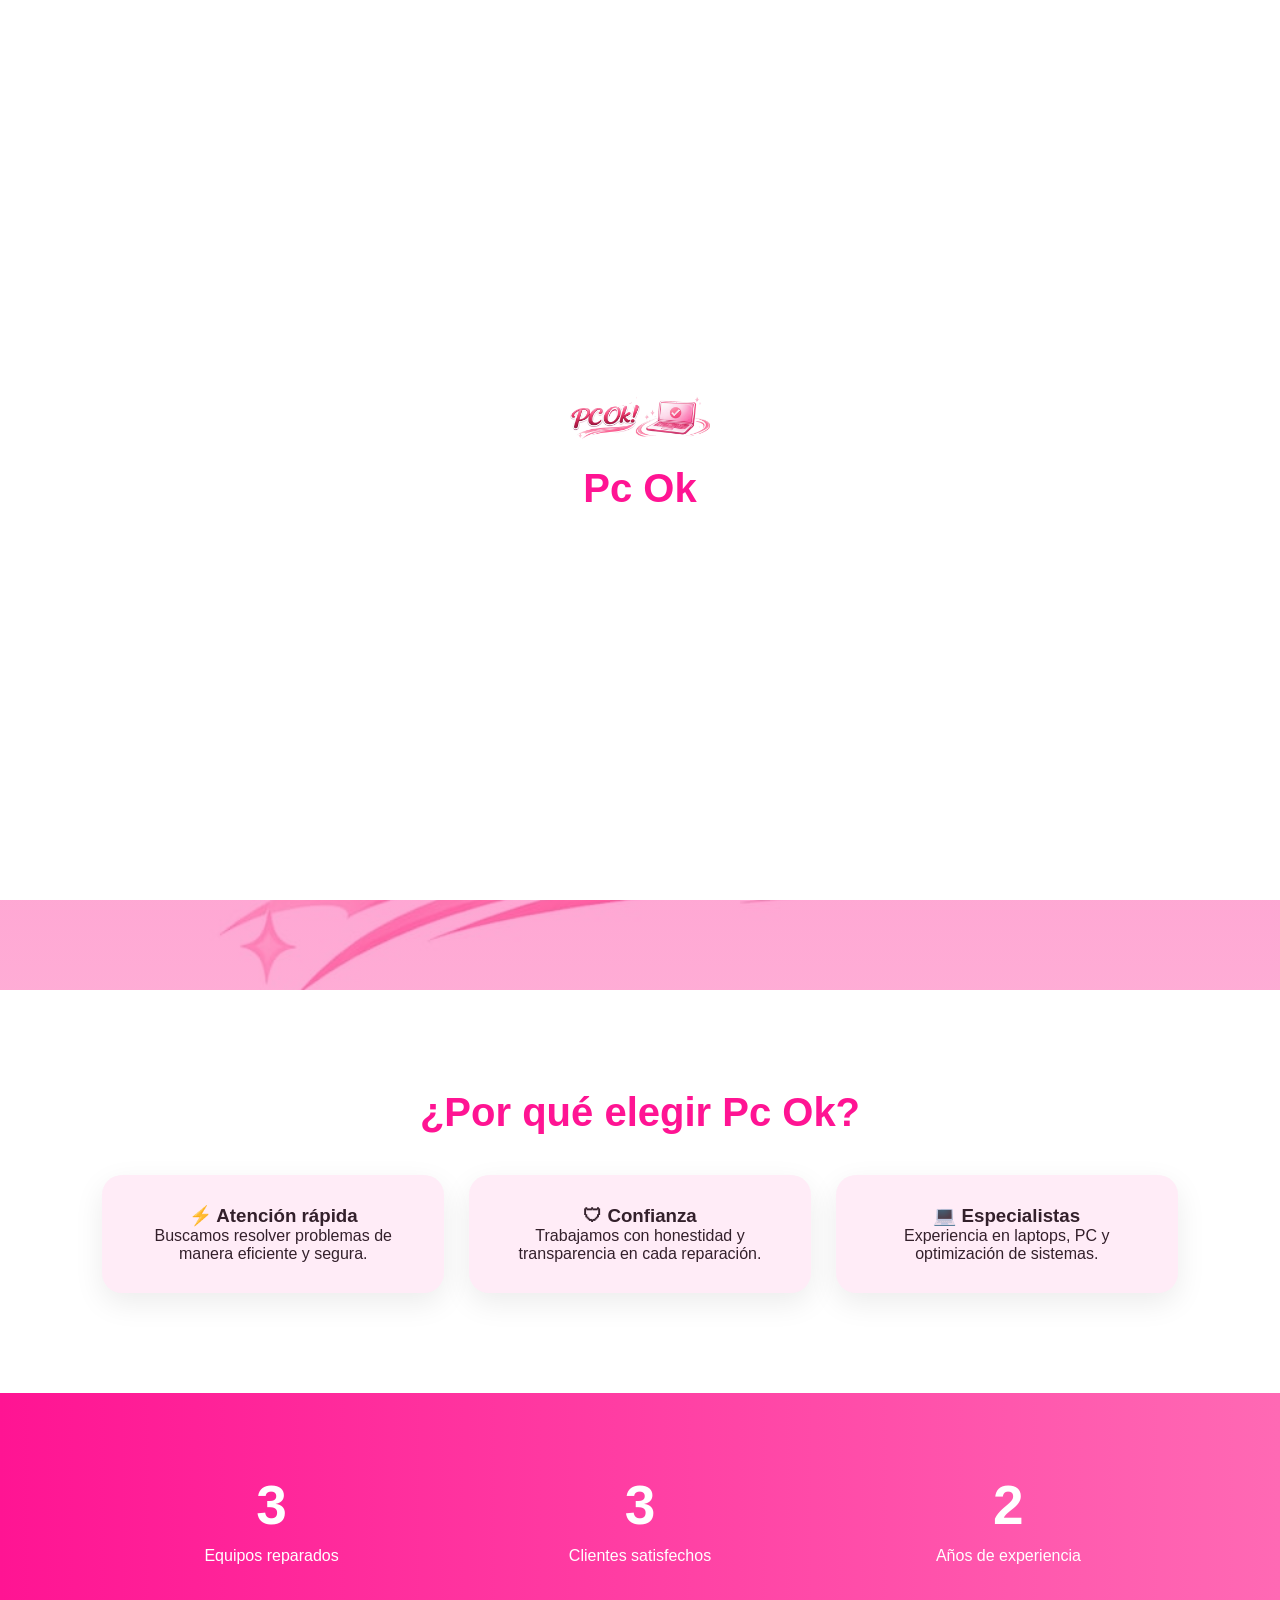
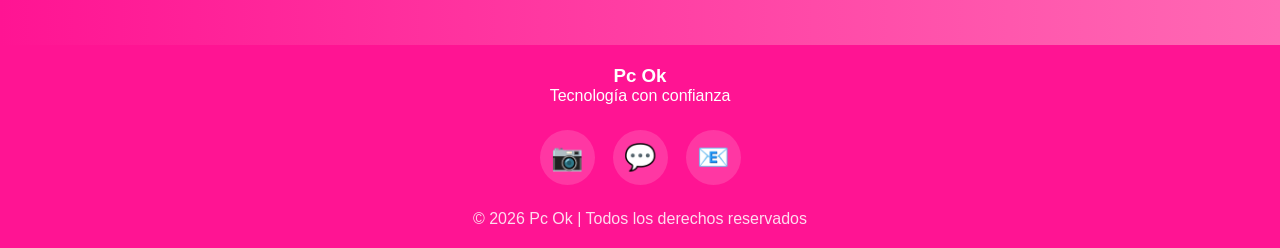
<file: index.html>
<!DOCTYPE html>
<html lang="es">
<head>
<meta charset="UTF-8">
<meta name="viewport" content="width=device-width, initial-scale=1.0">
<title>Pc Ok | Inicio</title>
<link rel="stylesheet" href="styles.css">
</head>
<body>

<div id="loader">
<img src="logo1.png" alt="Pc Ok">
<h2>Pc Ok</h2>
</div>

<header>
<nav>

<div class="logo-box">
<img src="logo1.png" alt="Pc Ok">
<h2>Pc Ok</h2>
</div>

<ul>
<li><a href="index.html">Inicio</a></li>
<li><a href="nosotros.html">Nosotros</a></li>
<li><a href="servicios.html">Servicios</a></li>
<li><a href="ambiental.html">Ambiental</a></li>
<li><a href="blog.html">Blog</a></li>
<li><a href="contacto.html">Contacto</a></li>
</ul>

</nav>
</header>

<section class="hero">

<div class="hero-content">

<span class="badge">
Servicio técnico confiable
</span>

<h1>Repara, Optimiza, Ok!</h1>

<p>
Diagnóstico, mantenimiento y reparación profesional
para laptops y computadoras.
</p>

<div class="hero-buttons">
<a href="contacto.html" class="btn">
Solicita reparación
</a>

<a href="servicios.html" class="btn btn2">
Ver servicios
</a>
</div>

</div>

</section>

<section class="section reveal">

<h2>¿Por qué elegir Pc Ok?</h2>

<div class="cards">

<div class="card">
<h3>⚡ Atención rápida</h3>
<p>
Buscamos resolver problemas de manera eficiente y segura.
</p>
</div>

<div class="card">
<h3>🛡 Confianza</h3>
<p>
Trabajamos con honestidad y transparencia en cada reparación.
</p>
</div>

<div class="card">
<h3>💻 Especialistas</h3>
<p>
Experiencia en laptops, PC y optimización de sistemas.
</p>
</div>

</div>

</section>

<section class="stats reveal">

<div class="stat-box">
<h2 class="counter" data-target="3">0</h2>
<p>Equipos reparados</p>
</div>

<div class="stat-box">
<h2 class="counter" data-target="3">0</h2>
<p>Clientes satisfechos</p>
</div>

<div class="stat-box">
<h2 class="counter" data-target="2">0</h2>
<p>Años de experiencia</p>
</div>

</section>

<footer>

<h3>Pc Ok</h3>
<p>Tecnología con confianza</p>

<div class="socials">
<a href="https://www.instagram.com/pc_ok2?igsh=NWc4MXdsM2NuZjRs">📷</a>
<a href="https://wa.me/5212781263395">💬</a>
<a href="mailto:tinococruzkevin@gmail.com">📧</a>
</div>

<p class="copy">
© 2026 Pc Ok | Todos los derechos reservados
</p>

</footer>

<script src="script.js"></script>
</body>
</html>
</file>
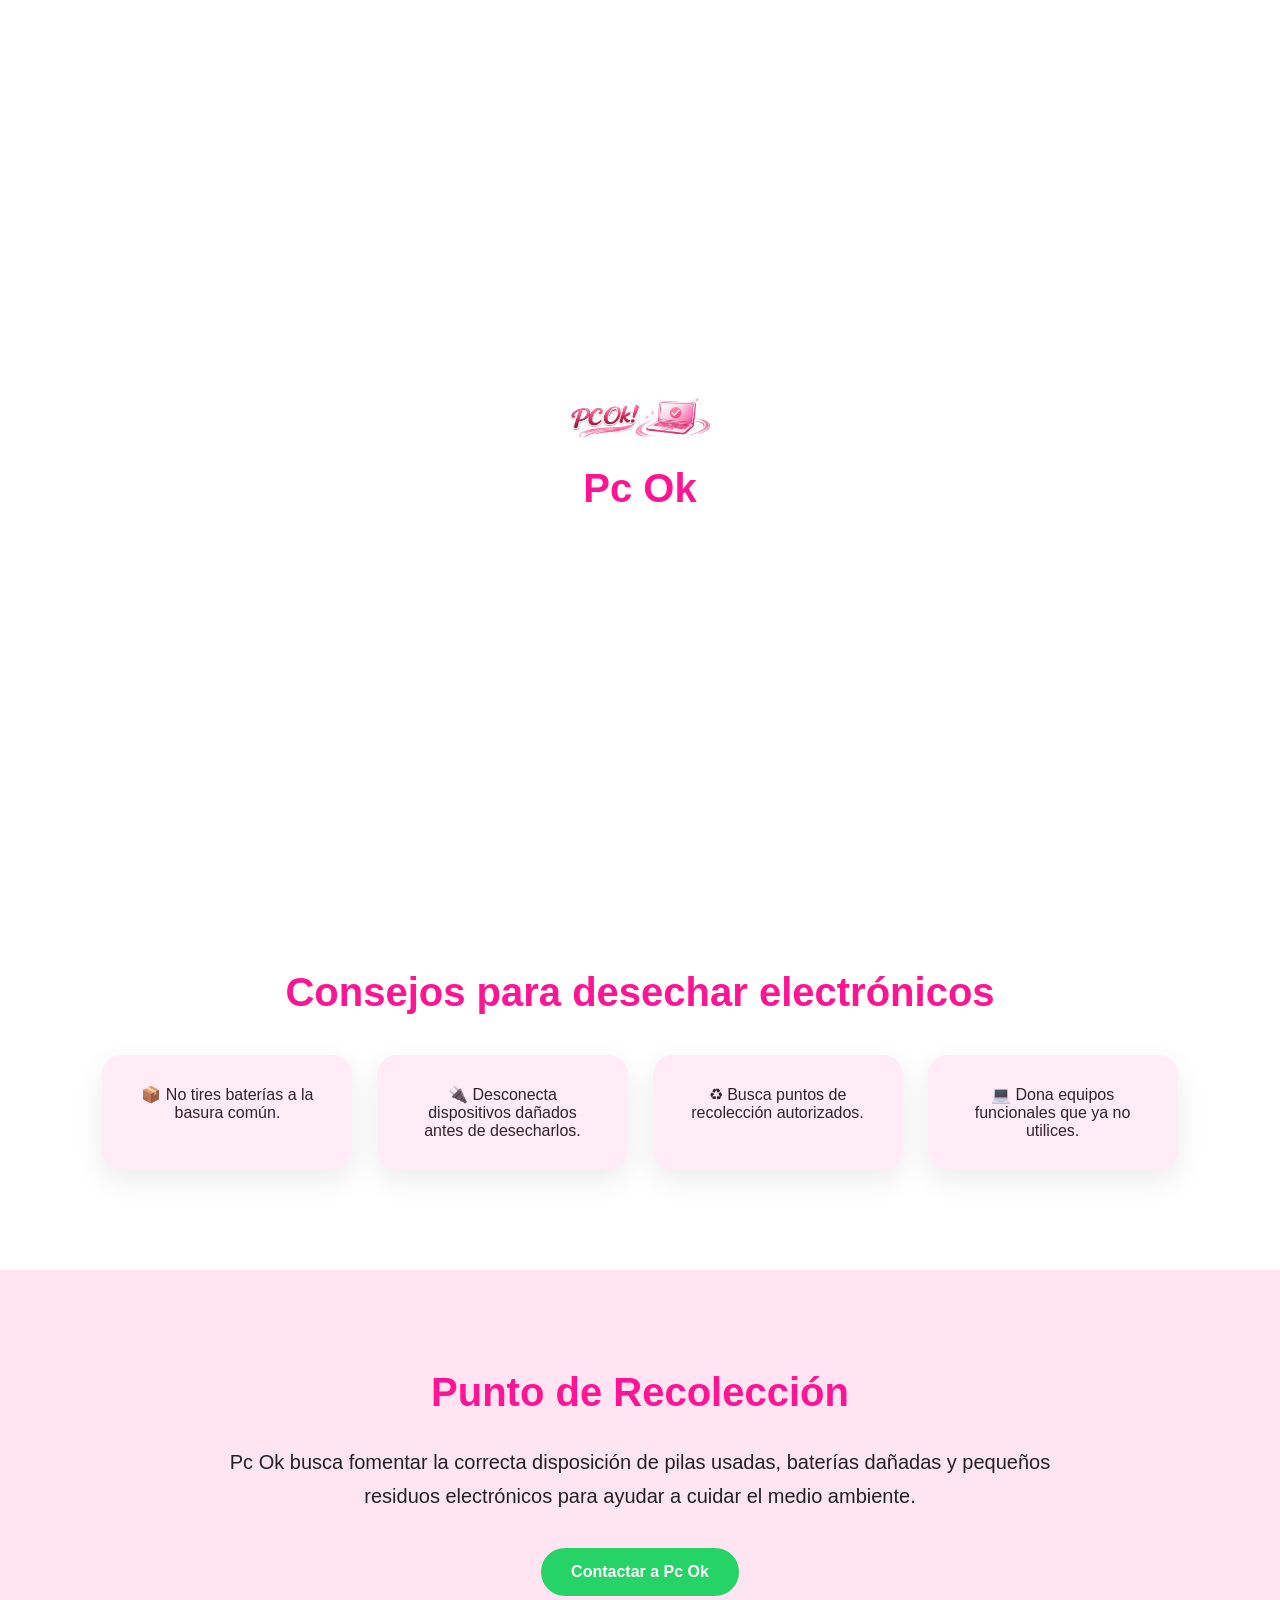
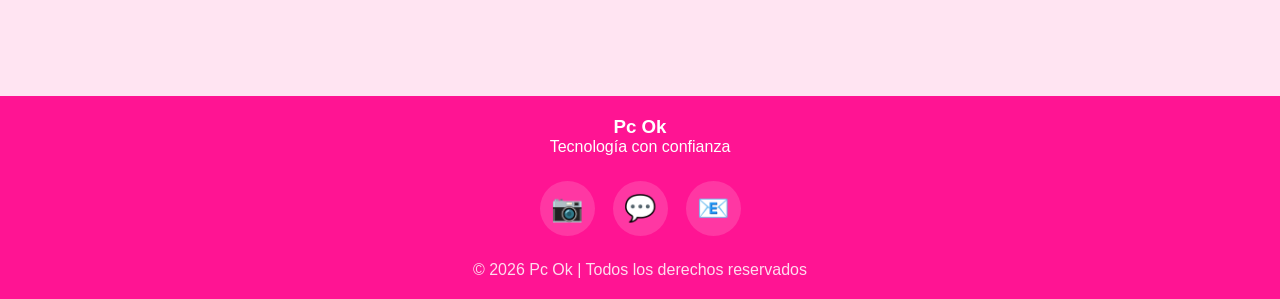
<file: ambiental.html>
<!DOCTYPE html>
<html lang="es">
<head>
<meta charset="UTF-8">
<meta name="viewport" content="width=device-width, initial-scale=1.0">
<title>Pc Ok | Responsabilidad Ambiental</title>
<link rel="stylesheet" href="styles.css">
</head>
<body>

<div id="loader">
<img src="logo1.png" alt="Pc Ok">
<h2>Pc Ok</h2>
</div>

<header>
<nav>

<div class="logo-box">
<img src="logo1.png" alt="Pc Ok">
<h2>Pc Ok</h2>
</div>

<ul>
<li><a href="index.html">Inicio</a></li>
<li><a href="nosotros.html">Nosotros</a></li>
<li><a href="servicios.html">Servicios</a></li>
<li><a href="ambiental.html">Ambiental</a></li>
<li><a href="blog.html">Blog</a></li>
<li><a href="contacto.html">Contacto</a></li>
</ul>

</nav>
</header>

<section class="section reveal">

<h2>Responsabilidad Ambiental</h2>

<p class="eco-text">
En Pc Ok creemos que la tecnología también debe ser responsable
con el medio ambiente. Por eso promovemos el reciclaje correcto
de pilas y residuos electrónicos para reducir contaminación.
</p>

</section>

<section class="section rosa reveal">

<h2>¿Por qué reciclar pilas?</h2>

<div class="cards">

<div class="card">
<h3>🔋 Materiales tóxicos</h3>

<p>
Las pilas contienen sustancias que pueden contaminar suelo y agua.
</p>
</div>

<div class="card">
<h3>🌎 Cuidado ambiental</h3>

<p>
Reciclar ayuda a disminuir daños al ecosistema y contaminación.
</p>
</div>

<div class="card">
<h3>♻ Reutilización</h3>

<p>
Algunos materiales pueden recuperarse y reutilizarse.
</p>
</div>

</div>

</section>

<section class="section reveal">

<h2>Consejos para desechar electrónicos</h2>

<div class="cards">

<div class="card">
📦 No tires baterías a la basura común.
</div>

<div class="card">
🔌 Desconecta dispositivos dañados antes de desecharlos.
</div>

<div class="card">
♻ Busca puntos de recolección autorizados.
</div>

<div class="card">
💻 Dona equipos funcionales que ya no utilices.
</div>

</div>

</section>

<section class="section rosa reveal">

<h2>Punto de Recolección</h2>

<p class="eco-text">
Pc Ok busca fomentar la correcta disposición de pilas usadas,
baterías dañadas y pequeños residuos electrónicos para ayudar
a cuidar el medio ambiente.
</p>

<a href="contacto.html" class="eco-btn">
Contactar a Pc Ok
</a>

</section>

<footer>

<h3>Pc Ok</h3>
<p>Tecnología con confianza</p>

<div class="socials">
<a href="https://www.instagram.com/pc_ok2?igsh=NWc4MXdsM2NuZjRs">📷</a>
<a href="https://wa.me/5212781263395">💬</a>
<a href="mailto:tinococruzkevin@gmail.com">📧</a>
</div>

<p class="copy">
© 2026 Pc Ok | Todos los derechos reservados
</p>

</footer>

<script src="script.js"></script>
</body>
</html>
</file>
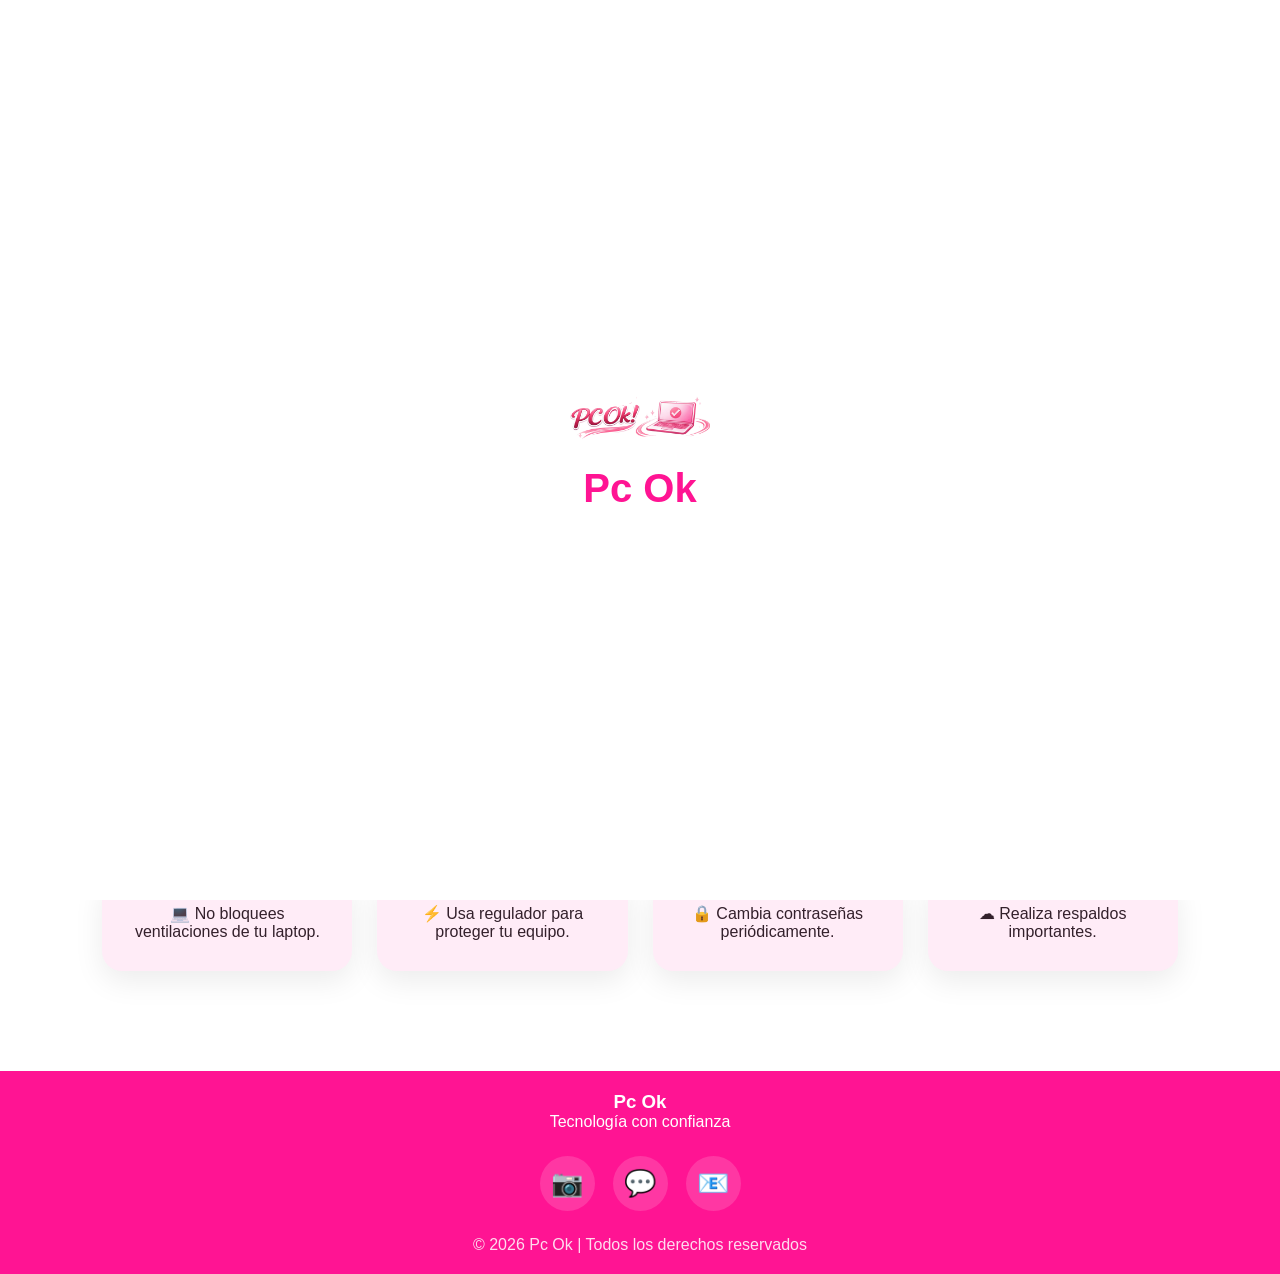
<file: blog.html>
<!DOCTYPE html>
<html lang="es">
<head>
<meta charset="UTF-8">
<meta name="viewport" content="width=device-width, initial-scale=1.0">
<title>Pc Ok | Blog y Consejos</title>
<link rel="stylesheet" href="styles.css">
</head>
<body>

<div id="loader">
<img src="logo1.png" alt="Pc Ok">
<h2>Pc Ok</h2>
</div>

<header>
<nav>

<div class="logo-box">
<img src="logo1.png" alt="Pc Ok">
<h2>Pc Ok</h2>
</div>

<ul>
<li><a href="index.html">Inicio</a></li>
<li><a href="nosotros.html">Nosotros</a></li>
<li><a href="servicios.html">Servicios</a></li>
<li><a href="ambiental.html">Ambiental</a></li>
<li><a href="blog.html">Blog</a></li>
<li><a href="contacto.html">Contacto</a></li>
</ul>

</nav>
</header>

<section class="section rosa reveal">

<h2>Recursos y Consejos</h2>

<p class="eco-text">
Aprende a cuidar tu computadora y mantener su rendimiento
con estos consejos básicos.
</p>

<div class="flip-grid">

<div class="flip-card">
<div class="flip-inner">

<div class="flip-front">
🛡
<h3>Evitar virus</h3>
<small>Toca para leer</small>
</div>

<div class="flip-back">
Evita descargar archivos de sitios desconocidos y mantén actualizado tu antivirus.
</div>

</div>
</div>

<div class="flip-card">
<div class="flip-inner">

<div class="flip-front">
🔋
<h3>Batería</h3>
<small>Toca para leer</small>
</div>

<div class="flip-back">
Si tu laptop se descarga rápido o se apaga sola, puede requerir revisión o reemplazo.
</div>

</div>
</div>

<div class="flip-card">
<div class="flip-inner">

<div class="flip-front">
🚀
<h3>Velocidad</h3>
<small>Toca para leer</small>
</div>

<div class="flip-back">
Eliminar programas innecesarios y limpiar archivos basura mejora el rendimiento.
</div>

</div>
</div>

<div class="flip-card">
<div class="flip-inner">

<div class="flip-front">
🧹
<h3>Mantenimiento</h3>
<small>Toca para leer</small>
</div>

<div class="flip-back">
Dar mantenimiento preventivo cada 6 meses ayuda a evitar daños y sobrecalentamiento.
</div>

</div>
</div>

</div>

</section>

<section class="section reveal">

<h2>Consejos rápidos</h2>

<div class="cards">

<div class="card">
💻 No bloquees ventilaciones de tu laptop.
</div>

<div class="card">
⚡ Usa regulador para proteger tu equipo.
</div>

<div class="card">
🔒 Cambia contraseñas periódicamente.
</div>

<div class="card">
☁ Realiza respaldos importantes.
</div>

</div>

</section>

<footer>

<h3>Pc Ok</h3>
<p>Tecnología con confianza</p>

<div class="socials">
<a href="https://www.instagram.com/pc_ok2?igsh=NWc4MXdsM2NuZjRs">📷</a>
<a href="https://wa.me/5212781263395">💬</a>
<a href="mailto:tinococruzkevin@gmail.com">📧</a>
</div>

<p class="copy">
© 2026 Pc Ok | Todos los derechos reservados
</p>

</footer>

<script src="script.js"></script>
</body>
</html>
</file>
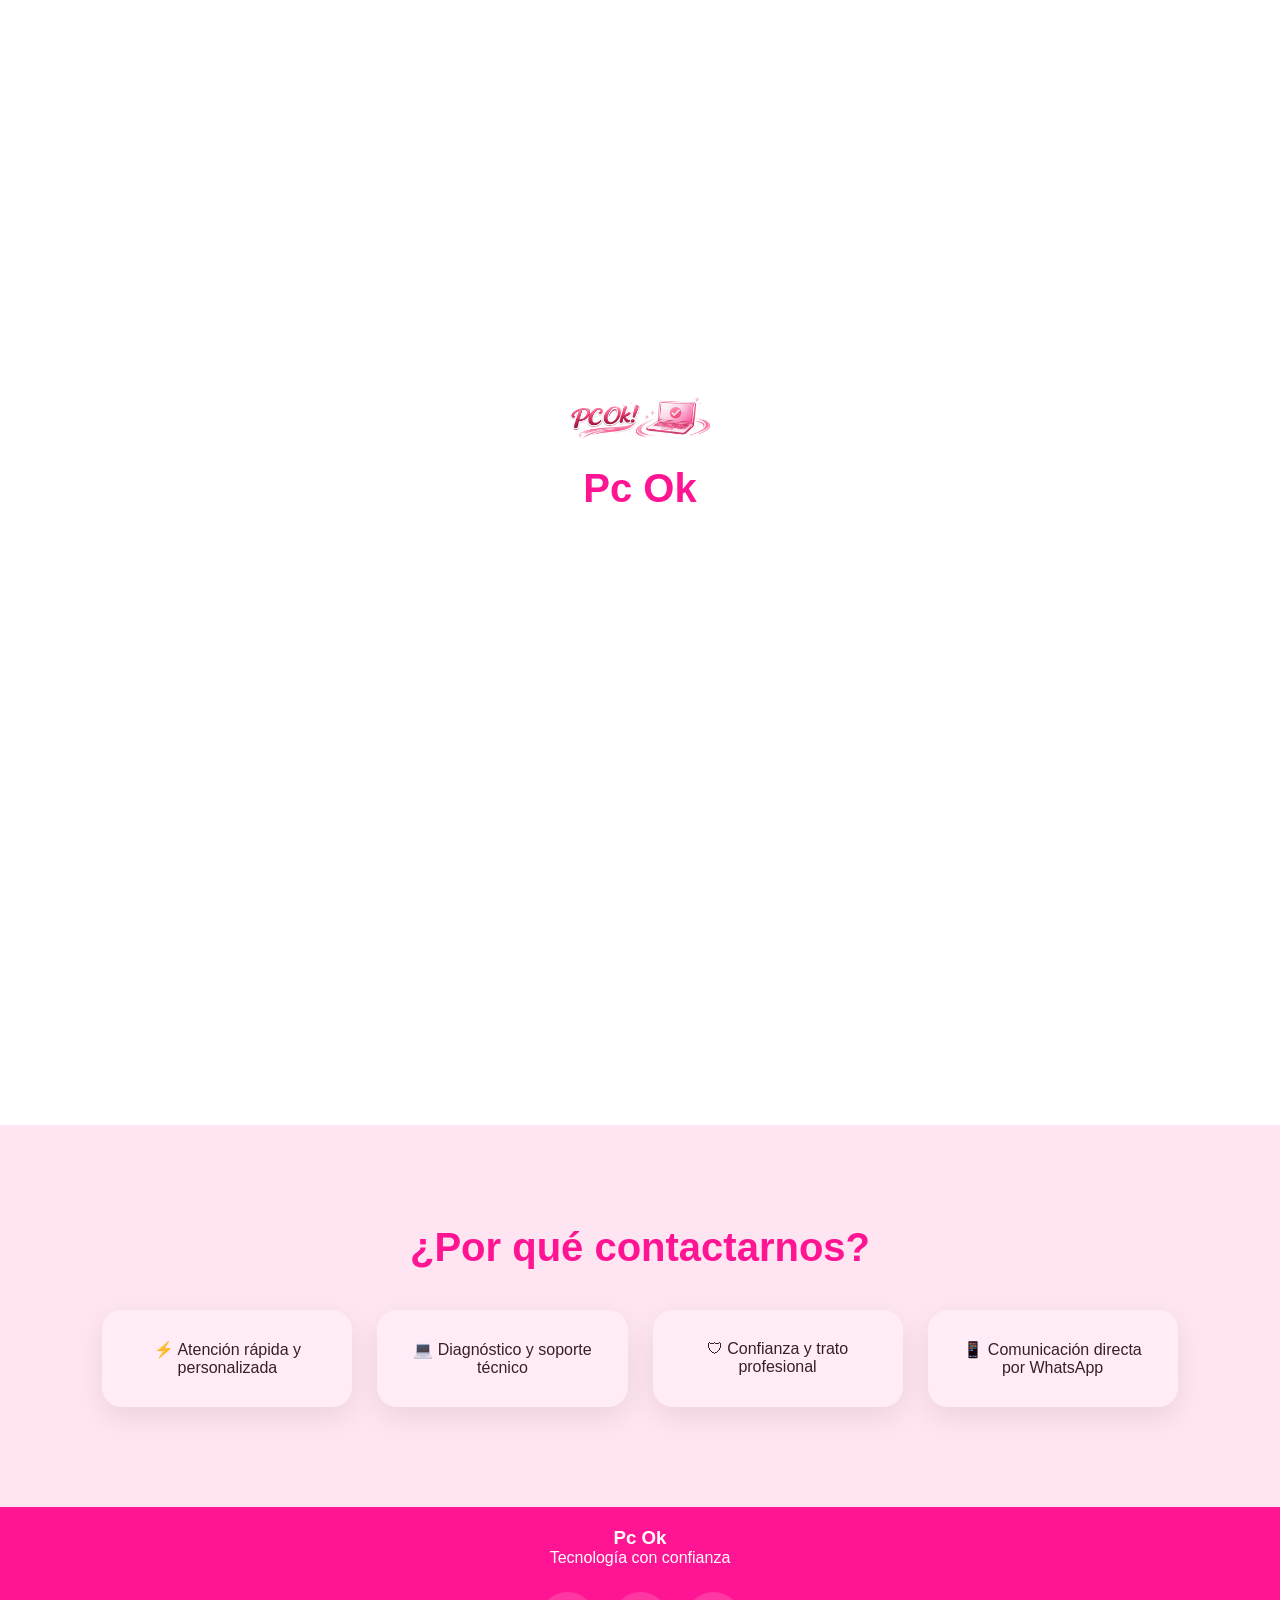
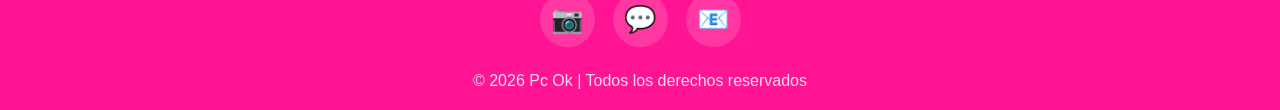
<file: contacto.html>
<!DOCTYPE html>
<html lang="es">
<head>
<meta charset="UTF-8">
<meta name="viewport" content="width=device-width, initial-scale=1.0">
<title>Pc Ok | Contacto</title>
<link rel="stylesheet" href="styles.css">
</head>
<body>

<div id="loader">
<img src="logo1.png" alt="Pc Ok">
<h2>Pc Ok</h2>
</div>

<header>
<nav>

<div class="logo-box">
<img src="logo1.png" alt="Pc Ok">
<h2>Pc Ok</h2>
</div>

<ul>
<li><a href="index.html">Inicio</a></li>
<li><a href="nosotros.html">Nosotros</a></li>
<li><a href="servicios.html">Servicios</a></li>
<li><a href="ambiental.html">Ambiental</a></li>
<li><a href="blog.html">Blog</a></li>
<li><a href="contacto.html">Contacto</a></li>
</ul>

</nav>
</header>

<section class="section reveal">

<h2>Contáctanos</h2>

<p class="eco-text">
Si tienes dudas, problemas con tu computadora
o deseas solicitar mantenimiento, puedes comunicarte
con nosotros.
</p>

<div class="contact-grid">

<div class="info-contacto">

<h3>Información de contacto</h3>

<p>📱 WhatsApp: +52 278 126 3395</p>

<p>📧 Correo: tinococruzkevin@gmail.com</p>

<p>📍 Dirección: El Maguey, Cuitláhuac, Veracruz</p>

<p>🕒 Horario:
Lunes a Sábado | 9am - 6pm
</p>

<a class="btn-contact"
href="https://wa.me/5212781263395">

Enviar WhatsApp

</a>

</div>

<form>

<input type="text" placeholder="Tu nombre">

<input type="email" placeholder="Tu correo">

<textarea
placeholder="Cuéntanos tu problema">
</textarea>

<button type="submit">
Enviar mensaje
</button>

</form>

</div>

<iframe
src="https://www.google.com/maps?q=El+Maguey,Cuitlahuac,Veracruz&output=embed"
width="100%"
height="300"
style="border:0;border-radius:20px;margin-top:30px;"
allowfullscreen>
</iframe>

</section>

<section class="section rosa reveal">

<h2>¿Por qué contactarnos?</h2>

<div class="cards">

<div class="card">
⚡ Atención rápida y personalizada
</div>

<div class="card">
💻 Diagnóstico y soporte técnico
</div>

<div class="card">
🛡 Confianza y trato profesional
</div>

<div class="card">
📱 Comunicación directa por WhatsApp
</div>

</div>

</section>

<footer>

<h3>Pc Ok</h3>
<p>Tecnología con confianza</p>

<div class="socials">
<a href="https://www.instagram.com/pc_ok2?igsh=NWc4MXdsM2NuZjRs">📷</a>
<a href="https://wa.me/5212781263395">💬</a>
<a href="mailto:tinococruzkevin@gmail.com">📧</a>
</div>

<p class="copy">
© 2026 Pc Ok | Todos los derechos reservados
</p>

</footer>

<script src="script.js"></script>
</body>
</html>
</file>
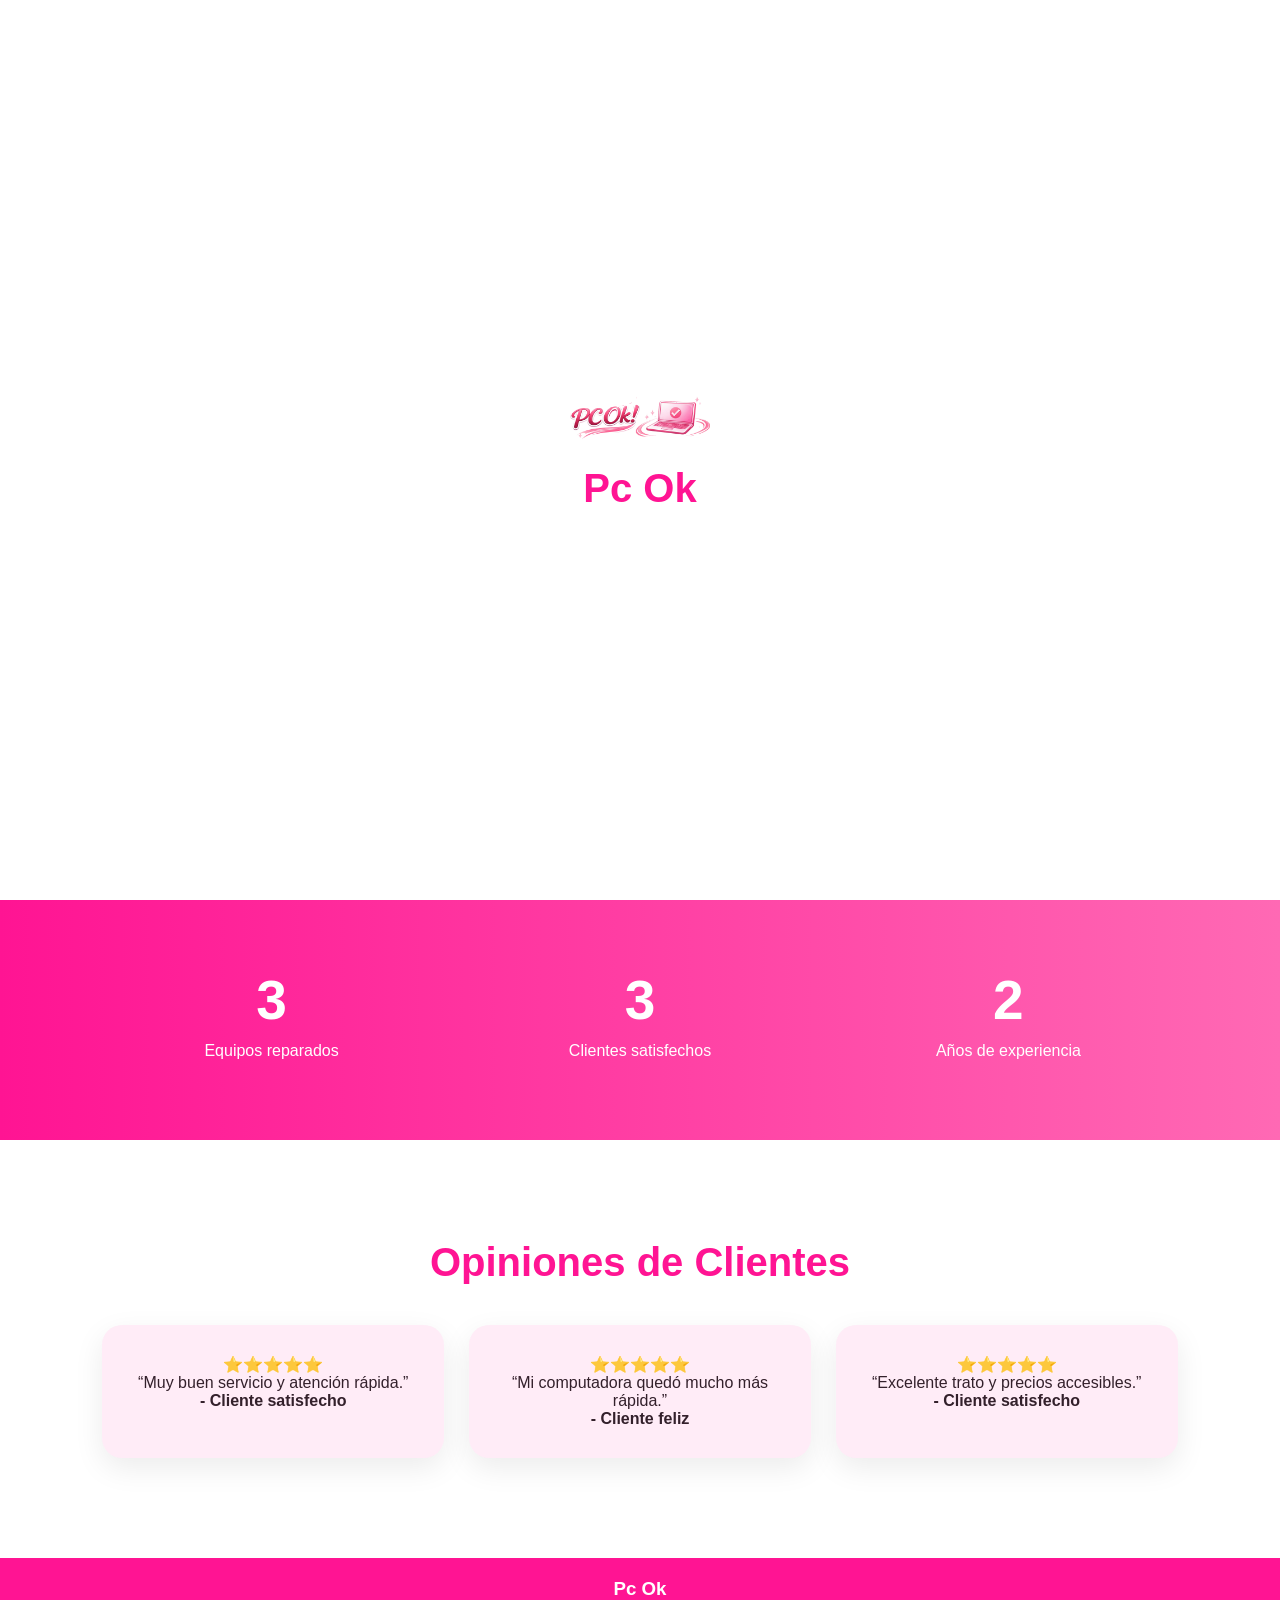
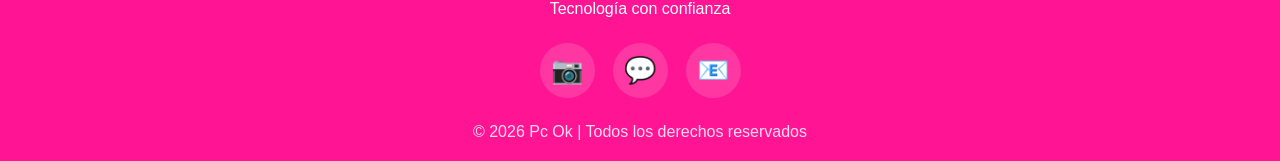
<file: nosotros.html>
<!DOCTYPE html>
<html lang="es">
<head>
<meta charset="UTF-8">
<meta name="viewport" content="width=device-width, initial-scale=1.0">
<title>Pc Ok | Nosotros</title>
<link rel="stylesheet" href="styles.css">
</head>
<body>

<div id="loader">
<img src="logo1.png" alt="Pc Ok">
<h2>Pc Ok</h2>
</div>

<header>
<nav>

<div class="logo-box">
<img src="logo1.png" alt="Pc Ok">
<h2>Pc Ok</h2>
</div>

<ul>
<li><a href="index.html">Inicio</a></li>
<li><a href="nosotros.html">Nosotros</a></li>
<li><a href="servicios.html">Servicios</a></li>
<li><a href="ambiental.html">Ambiental</a></li>
<li><a href="blog.html">Blog</a></li>
<li><a href="contacto.html">Contacto</a></li>
</ul>

</nav>
</header>

<section class="section reveal">

<h2>Quiénes Somos</h2>

<p class="eco-text">
En Pc Ok nos dedicamos al soporte técnico, mantenimiento,
diagnóstico y reparación de computadoras. Nuestro objetivo
es brindar soluciones rápidas y confiables para que nuestros
clientes puedan seguir utilizando sus equipos de forma segura
y eficiente.
</p>

</section>

<section class="section rosa reveal">

<h2>Misión, Visión y Valores</h2>

<div class="cards">

<div class="card">
<h3>🎯 Misión</h3>
<p>
Brindar soluciones tecnológicas rápidas, honestas
y eficientes para computadoras y laptops.
</p>
</div>

<div class="card">
<h3>🚀 Visión</h3>
<p>
Ser un taller reconocido por confianza, calidad
y compromiso con nuestros clientes.
</p>
</div>

<div class="card">
<h3>🤝 Valores</h3>
<p>
Honestidad, responsabilidad, rapidez,
confianza y atención profesional.
</p>
</div>

</div>

</section>

<section class="stats reveal">

<div class="stat-box">
<h2 class="counter" data-target="3">0</h2>
<p>Equipos reparados</p>
</div>

<div class="stat-box">
<h2 class="counter" data-target="3">0</h2>
<p>Clientes satisfechos</p>
</div>

<div class="stat-box">
<h2 class="counter" data-target="2">0</h2>
<p>Años de experiencia</p>
</div>

</section>

<section class="section reveal">

<h2>Opiniones de Clientes</h2>

<div class="cards">

<div class="card">
⭐⭐⭐⭐⭐
<p>
“Muy buen servicio y atención rápida.”
</p>
<b>- Cliente satisfecho</b>
</div>

<div class="card">
⭐⭐⭐⭐⭐
<p>
“Mi computadora quedó mucho más rápida.”
</p>
<b>- Cliente feliz</b>
</div>

<div class="card">
⭐⭐⭐⭐⭐
<p>
“Excelente trato y precios accesibles.”
</p>
<b>- Cliente satisfecho</b>
</div>

</div>

</section>

<footer>

<h3>Pc Ok</h3>
<p>Tecnología con confianza</p>

<div class="socials">
<a href="https://www.instagram.com/pc_ok2?igsh=NWc4MXdsM2NuZjRs">📷</a>
<a href="https://wa.me/5212781263395">💬</a>
<a href="mailto:tinococruzkevin@gmail.com">📧</a>
</div>

<p class="copy">
© 2026 Pc Ok | Todos los derechos reservados
</p>

</footer>

<script src="script.js"></script>
</body>
</html>
</file>
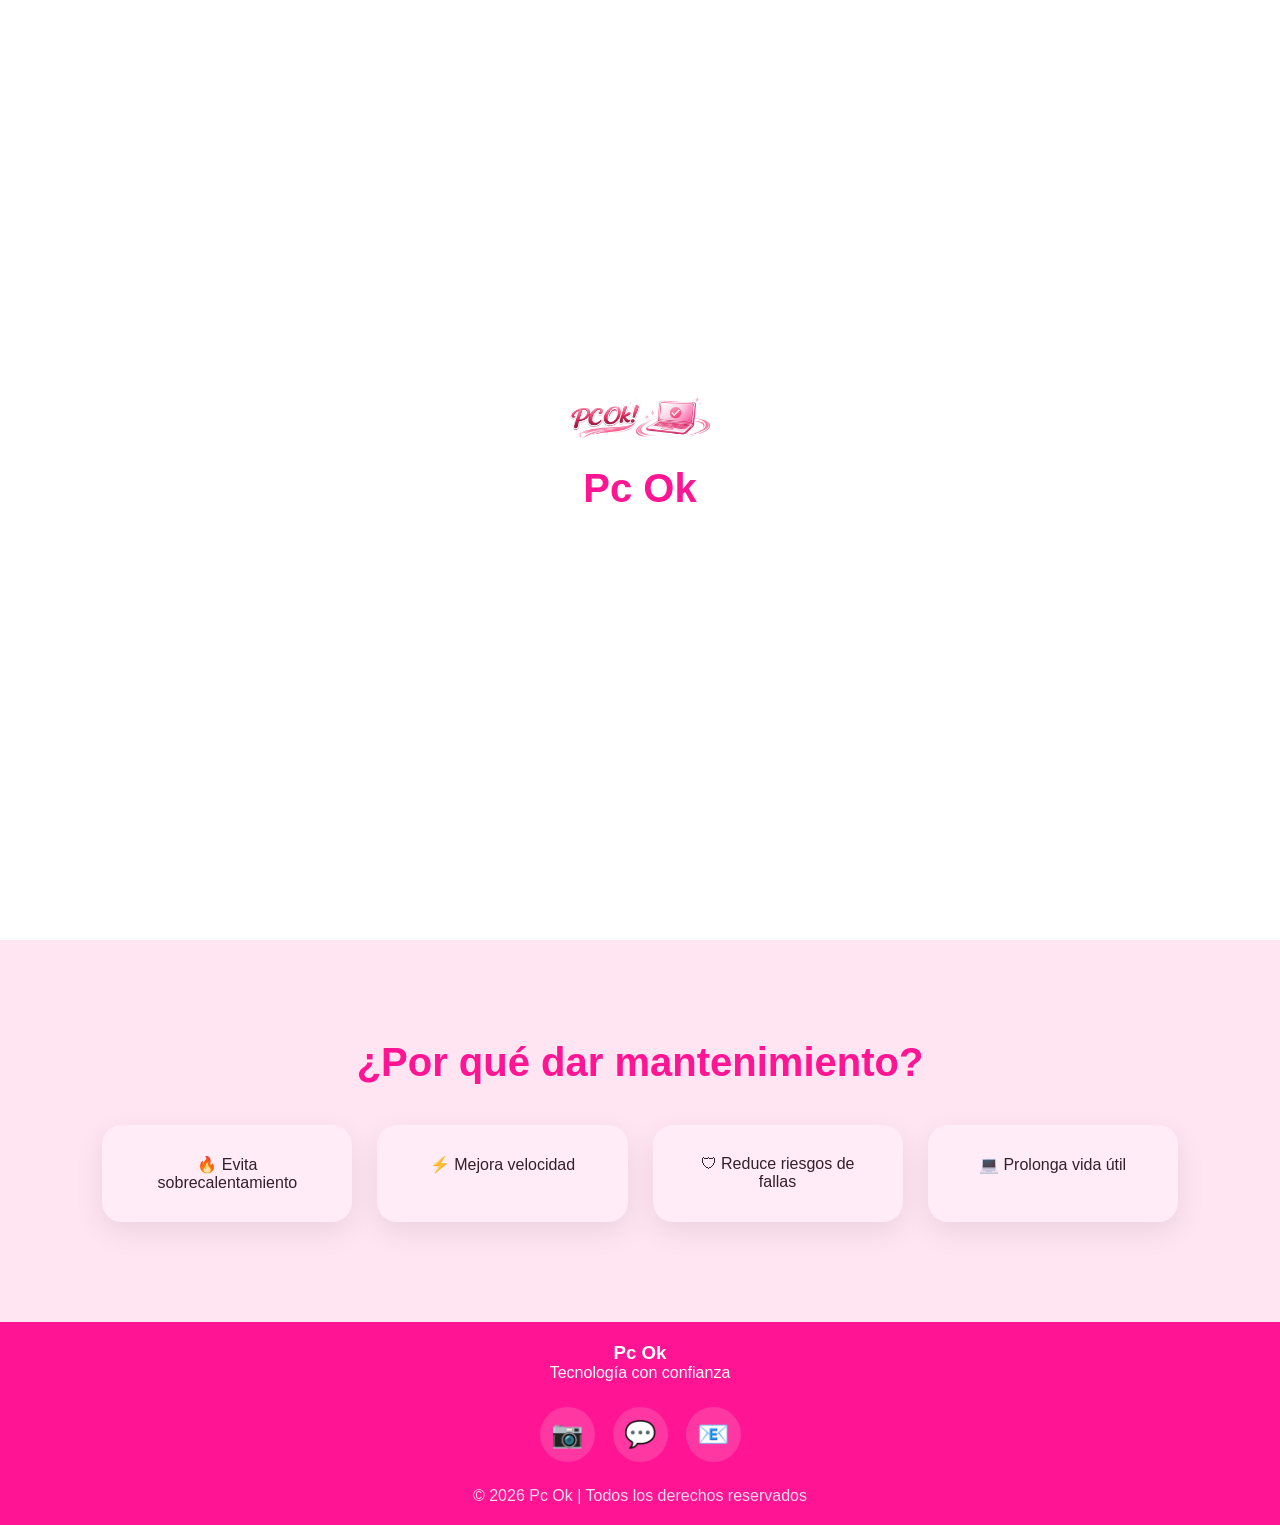
<file: servicios.html>
<!DOCTYPE html>
<html lang="es">
<head>
<meta charset="UTF-8">
<meta name="viewport" content="width=device-width, initial-scale=1.0">
<title>Pc Ok | Servicios</title>
<link rel="stylesheet" href="styles.css">
</head>
<body>

<div id="loader">
<img src="logo1.png" alt="Pc Ok">
<h2>Pc Ok</h2>
</div>

<header>
<nav>

<div class="logo-box">
<img src="logo1.png" alt="Pc Ok">
<h2>Pc Ok</h2>
</div>

<ul>
<li><a href="index.html">Inicio</a></li>
<li><a href="nosotros.html">Nosotros</a></li>
<li><a href="servicios.html">Servicios</a></li>
<li><a href="ambiental.html">Ambiental</a></li>
<li><a href="blog.html">Blog</a></li>
<li><a href="contacto.html">Contacto</a></li>
</ul>

</nav>
</header>

<section class="section reveal">

<h2>Nuestros Servicios</h2>

<p class="eco-text">
En Pc Ok ofrecemos soluciones para computadoras y laptops,
desde mantenimiento preventivo hasta optimización y reparación.
</p>

<div class="cards">

<div class="card">
<h3>💻 Reparación de laptops y PC</h3>

<p>
Diagnóstico y solución de fallas de hardware y software.
</p>

<p><b>Costo aproximado:</b> $150 - $600 MXN</p>

<p><b>Tiempo estimado:</b> 1 a 3 días</p>
</div>

<div class="card">
<h3>⚙ Formateo e instalación</h3>

<p>
Instalación limpia de sistema operativo y programas básicos.
</p>

<p><b>Costo aproximado:</b> $250 - $500 MXN</p>

<p><b>Tiempo estimado:</b> 2 a 5 horas</p>
</div>

<div class="card">
<h3>🦠 Eliminación de virus</h3>

<p>
Limpieza y protección contra malware y amenazas.
</p>

<p><b>Costo aproximado:</b> $150 - $350 MXN</p>

<p><b>Tiempo estimado:</b> 1 a 3 horas</p>
</div>

<div class="card">
<h3>🧹 Mantenimiento preventivo</h3>

<p>
Limpieza interna y optimización para mejor rendimiento.
</p>

<p><b>Costo aproximado:</b> $200 - $450 MXN</p>

<p><b>Tiempo estimado:</b> 2 a 4 horas</p>
</div>

<div class="card">
<h3>🔧 Cambio de piezas</h3>

<p>
Reemplazo de componentes dañados o desgastados.
</p>

<p><b>Costo aproximado:</b> Variable según pieza</p>

<p><b>Tiempo estimado:</b> 1 a 5 días</p>
</div>

<div class="card">
<h3>🚀 Optimización de velocidad</h3>

<p>
Mejora del rendimiento y reducción de lentitud.
</p>

<p><b>Costo aproximado:</b> $150 - $400 MXN</p>

<p><b>Tiempo estimado:</b> 1 a 3 horas</p>
</div>

</div>

</section>

<section class="section rosa reveal">

<h2>¿Por qué dar mantenimiento?</h2>

<div class="cards">

<div class="card">
🔥 Evita sobrecalentamiento
</div>

<div class="card">
⚡ Mejora velocidad
</div>

<div class="card">
🛡 Reduce riesgos de fallas
</div>

<div class="card">
💻 Prolonga vida útil
</div>

</div>

</section>

<footer>

<h3>Pc Ok</h3>
<p>Tecnología con confianza</p>

<div class="socials">
<a href="https://www.instagram.com/pc_ok2?igsh=NWc4MXdsM2NuZjRs">📷</a>
<a href="https://wa.me/5212781263395">💬</a>
<a href="mailto:tinococruzkevin@gmail.com">📧</a>
</div>

<p class="copy">
© 2026 Pc Ok | Todos los derechos reservados
</p>

</footer>

<script src="script.js"></script>
</body>
</html>
</file>
<file: styles.css>
*{
margin:0;
padding:0;
box-sizing:border-box;
font-family:Arial;
scroll-behavior:smooth;
}

body{
background:#fff;
color:#222;
}

header{
position:fixed;
top:0;
width:100%;
background:#ff1493;
padding:15px 8%;
z-index:1000;
box-shadow:0 5px 20px rgba(0,0,0,.15);
}

nav{
display:flex;
justify-content:space-between;
align-items:center;
}

.logo-box{
display:flex;
align-items:center;
gap:10px;
color:white;
}

.logo-box img{
width:55px;
height:55px;
object-fit:contain;
}

nav ul{
display:flex;
list-style:none;
gap:25px;
}

nav a{
color:white;
text-decoration:none;
font-weight:bold;
}

.hero{
height:100vh;
background:linear-gradient(rgba(255,20,147,.55),rgba(255,105,180,.55)),url(hero.jpg);
background-size:cover;
background-position:center;
display:flex;
justify-content:center;
align-items:center;
text-align:center;
color:white;
}

.hero h1{
font-size:55px;
margin-bottom:20px;
animation:subir 1s ease;
}

.hero p{
font-size:22px;
margin-bottom:25px;
}

.btn{
background:white;
color:#ff1493;
padding:15px 35px;
border-radius:30px;
text-decoration:none;
font-weight:bold;
}

.section{
padding:100px 8%;
text-align:center;
}

.section h2{
font-size:40px;
margin-bottom:30px;
color:#ff1493;
}

.rosa{
background:#ffe4f2;
}

.cards{
display:grid;
grid-template-columns:repeat(auto-fit,minmax(220px,1fr));
gap:25px;
margin-top:40px;
}

.card{
background:white;
padding:30px;
border-radius:20px;
box-shadow:0 10px 30px rgba(0,0,0,.08);
transition:.3s;
}

.card:hover{
transform:translateY(-10px) scale(1.03);
}

.contact-grid{
display:grid;
grid-template-columns:1fr 1fr;
gap:30px;
margin-top:40px;
text-align:left;
}

input,textarea{
width:100%;
padding:15px;
margin-bottom:15px;
border:2px solid #ffc0dc;
border-radius:10px;
}

button{
background:#ff1493;
color:white;
border:none;
padding:15px;
border-radius:10px;
width:100%;
font-size:18px;
cursor:pointer;
}

.whatsapp{
position:fixed;
right:20px;
bottom:20px;
width:60px;
height:60px;
background:#25D366;
border-radius:50%;
display:flex;
justify-content:center;
align-items:center;
font-size:28px;
text-decoration:none;
color:white;
box-shadow:0 5px 20px rgba(0,0,0,.25);
}

footer{
background:#ff1493;
color:white;
padding:20px;
text-align:center;
}

@keyframes subir{
from{
opacity:0;
transform:translateY(40px);
}
to{
opacity:1;
transform:translateY(0);
}
}

@media(max-width:900px){
nav{
flex-direction:column;
gap:15px;
}

nav ul{
flex-wrap:wrap;
justify-content:center;
}

.hero h1{
font-size:35px;
}

.contact-grid{
grid-template-columns:1fr;
}
}
.stats{
display:grid;
grid-template-columns:repeat(auto-fit,minmax(220px,1fr));
gap:30px;
padding:80px 8%;
background:linear-gradient(90deg,#ff1493,#ff69b4);
color:white;
text-align:center;
}

.stat-box h2{
font-size:55px;
margin-bottom:10px;
}

.stat-box{
animation:flotar 2s infinite alternate;
}

@keyframes flotar{
from{transform:translateY(0);}
to{transform:translateY(-10px);}
}

.card{
position:relative;
overflow:hidden;
}

.card::before{
content:"";
position:absolute;
top:-100%;
left:-100%;
width:250%;
height:250%;
background:rgba(255,20,147,.08);
transform:rotate(25deg);
transition:.7s;
}

.card:hover::before{
top:0;
left:0;
}

#loader{
position:fixed;
inset:0;
background:white;
display:flex;
flex-direction:column;
justify-content:center;
align-items:center;
z-index:99999;
transition:1s;
}

#loader img{
width:140px;
animation:latir 1.2s infinite alternate;
}

#loader h2{
margin-top:20px;
font-size:40px;
color:#ff1493;
}

@keyframes latir{
from{
transform:scale(1);
}
to{
transform:scale(1.08);
}
}

.oculto{
opacity:0;
visibility:hidden;
}

.reveal{
opacity:0;
transform:translateY(60px);
transition:1s;
}

.reveal.active{
opacity:1;
transform:translateY(0);
}

.info-contacto{
background:white;
padding:30px;
border-radius:20px;
box-shadow:0 15px 40px rgba(0,0,0,.08);
}

.info-contacto h3{
margin-bottom:20px;
color:#ff1493;
}

.info-contacto p{
margin-bottom:15px;
font-size:18px;
}

.btn-contact{
display:inline-block;
margin-top:20px;
background:#ff1493;
color:white;
padding:15px 30px;
border-radius:30px;
text-decoration:none;
font-weight:bold;
}

.flip-grid{
display:grid;
grid-template-columns:repeat(auto-fit,minmax(220px,1fr));
gap:25px;
margin-top:40px;
}

.flip-card{
height:250px;
perspective:1000px;
cursor:pointer;
}

.flip-inner{
position:relative;
width:100%;
height:100%;
transition:transform .8s;
transform-style:preserve-3d;
}

.flip-card:hover .flip-inner,
.flip-card.active .flip-inner{
transform:rotateY(180deg);
}

.flip-front,
.flip-back{
position:absolute;
width:100%;
height:100%;
backface-visibility:hidden;
border-radius:20px;
display:flex;
flex-direction:column;
justify-content:center;
align-items:center;
padding:25px;
box-shadow:0 15px 35px rgba(0,0,0,.08);
}

.flip-front{
background:white;
font-size:55px;
color:#ff1493;
}

.flip-front h3{
font-size:24px;
margin:15px 0 5px;
}

.flip-front small{
font-size:14px;
color:#888;
}

.flip-back{
background:linear-gradient(135deg,#ff1493,#ff69b4);
color:white;
transform:rotateY(180deg);
font-size:18px;
line-height:1.6;
text-align:center;
}

.badge{
display:inline-block;
background:white;
color:#ff1493;
padding:10px 18px;
border-radius:30px;
font-weight:bold;
margin-bottom:20px;
box-shadow:0 10px 25px rgba(0,0,0,.1);
}

.hero-buttons{
display:flex;
justify-content:center;
gap:20px;
flex-wrap:wrap;
margin-top:25px;
}

.btn2{
background:transparent;
border:2px solid white;
color:white;
}

.eco-text{
max-width:850px;
margin:auto;
font-size:20px;
line-height:1.7;
}

.eco-btn{
display:inline-block;
margin-top:35px;
background:#25D366;
color:white;
padding:15px 30px;
border-radius:35px;
text-decoration:none;
font-weight:bold;
}

.socials{
display:flex;
justify-content:center;
gap:18px;
margin:25px 0;
}

.socials a{
width:55px;
height:55px;
display:flex;
align-items:center;
justify-content:center;
border-radius:50%;
background:rgba(255,255,255,.15);
text-decoration:none;
font-size:26px;
transition:.3s;
}

.socials a:hover{
transform:scale(1.12);
background:white;
}

.copy{
margin-top:20px;
opacity:.85;
}

body{
padding-top:90px;
}
</file>
